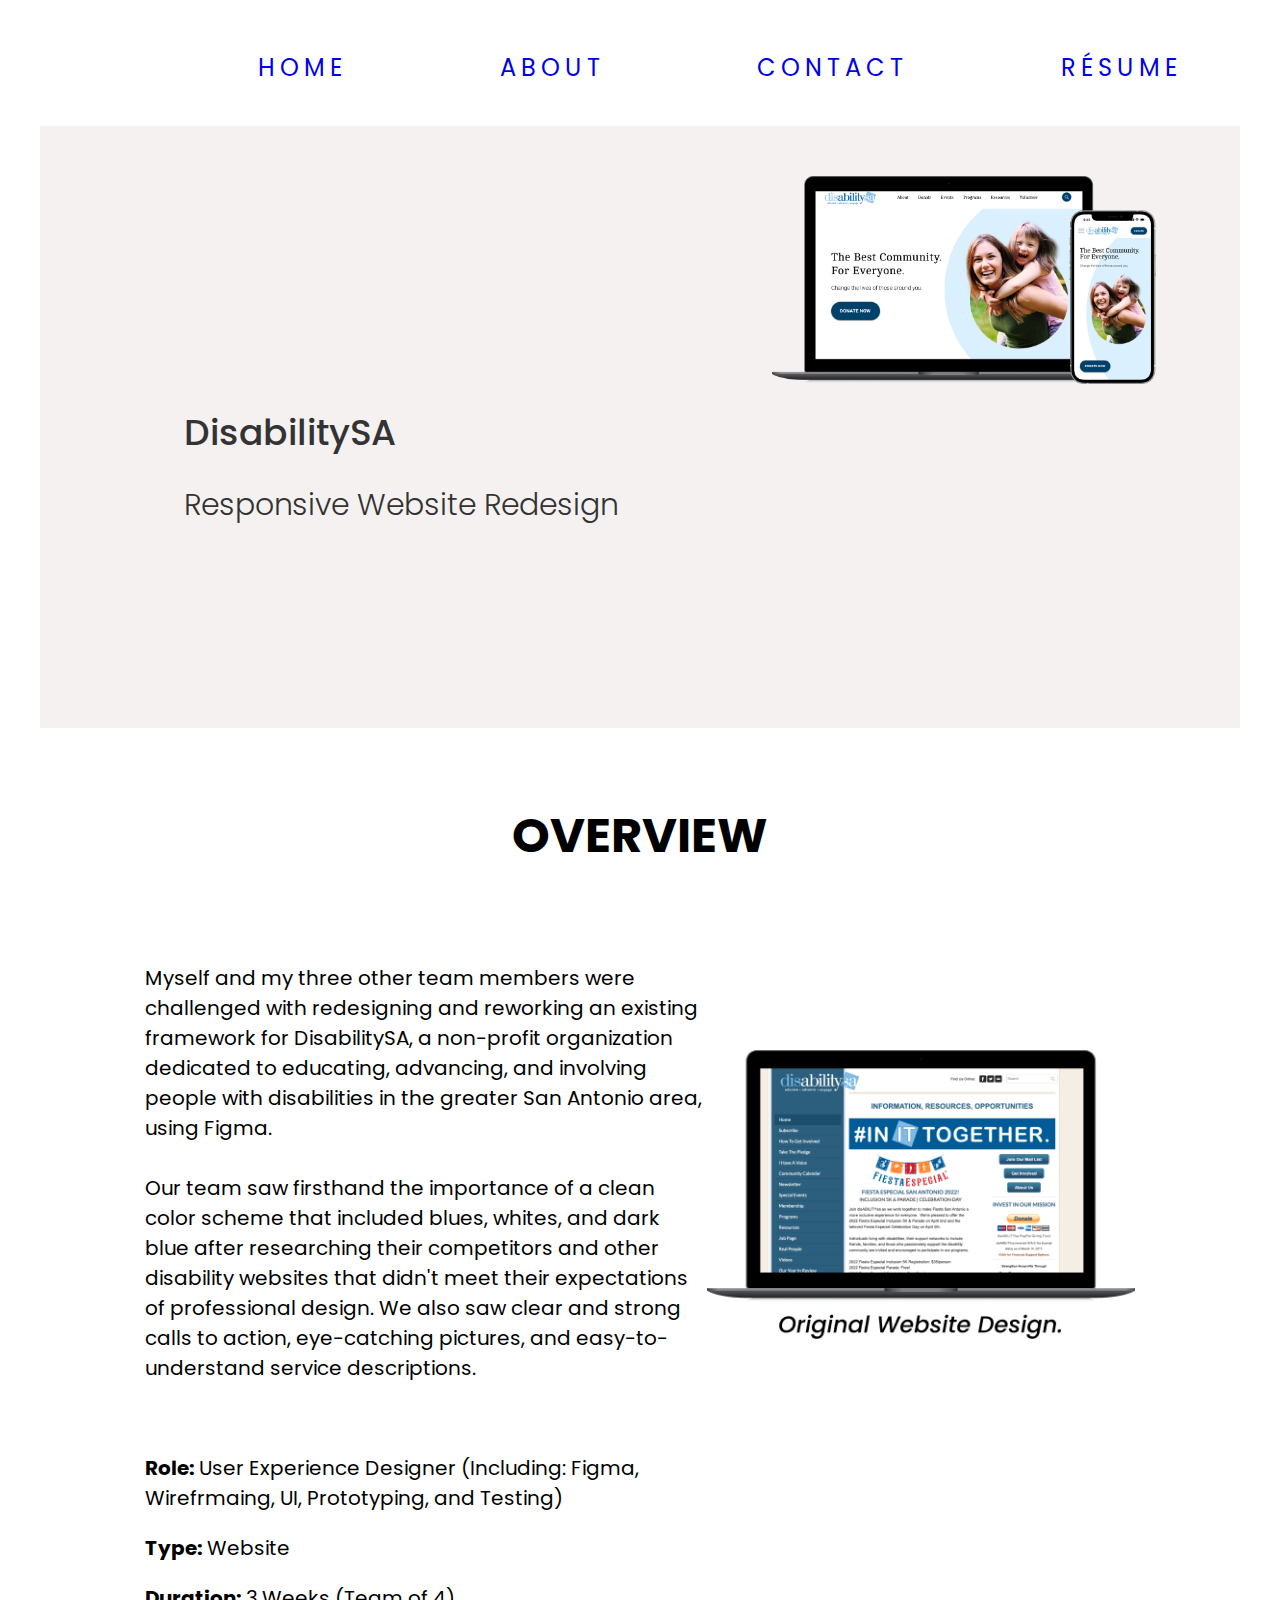
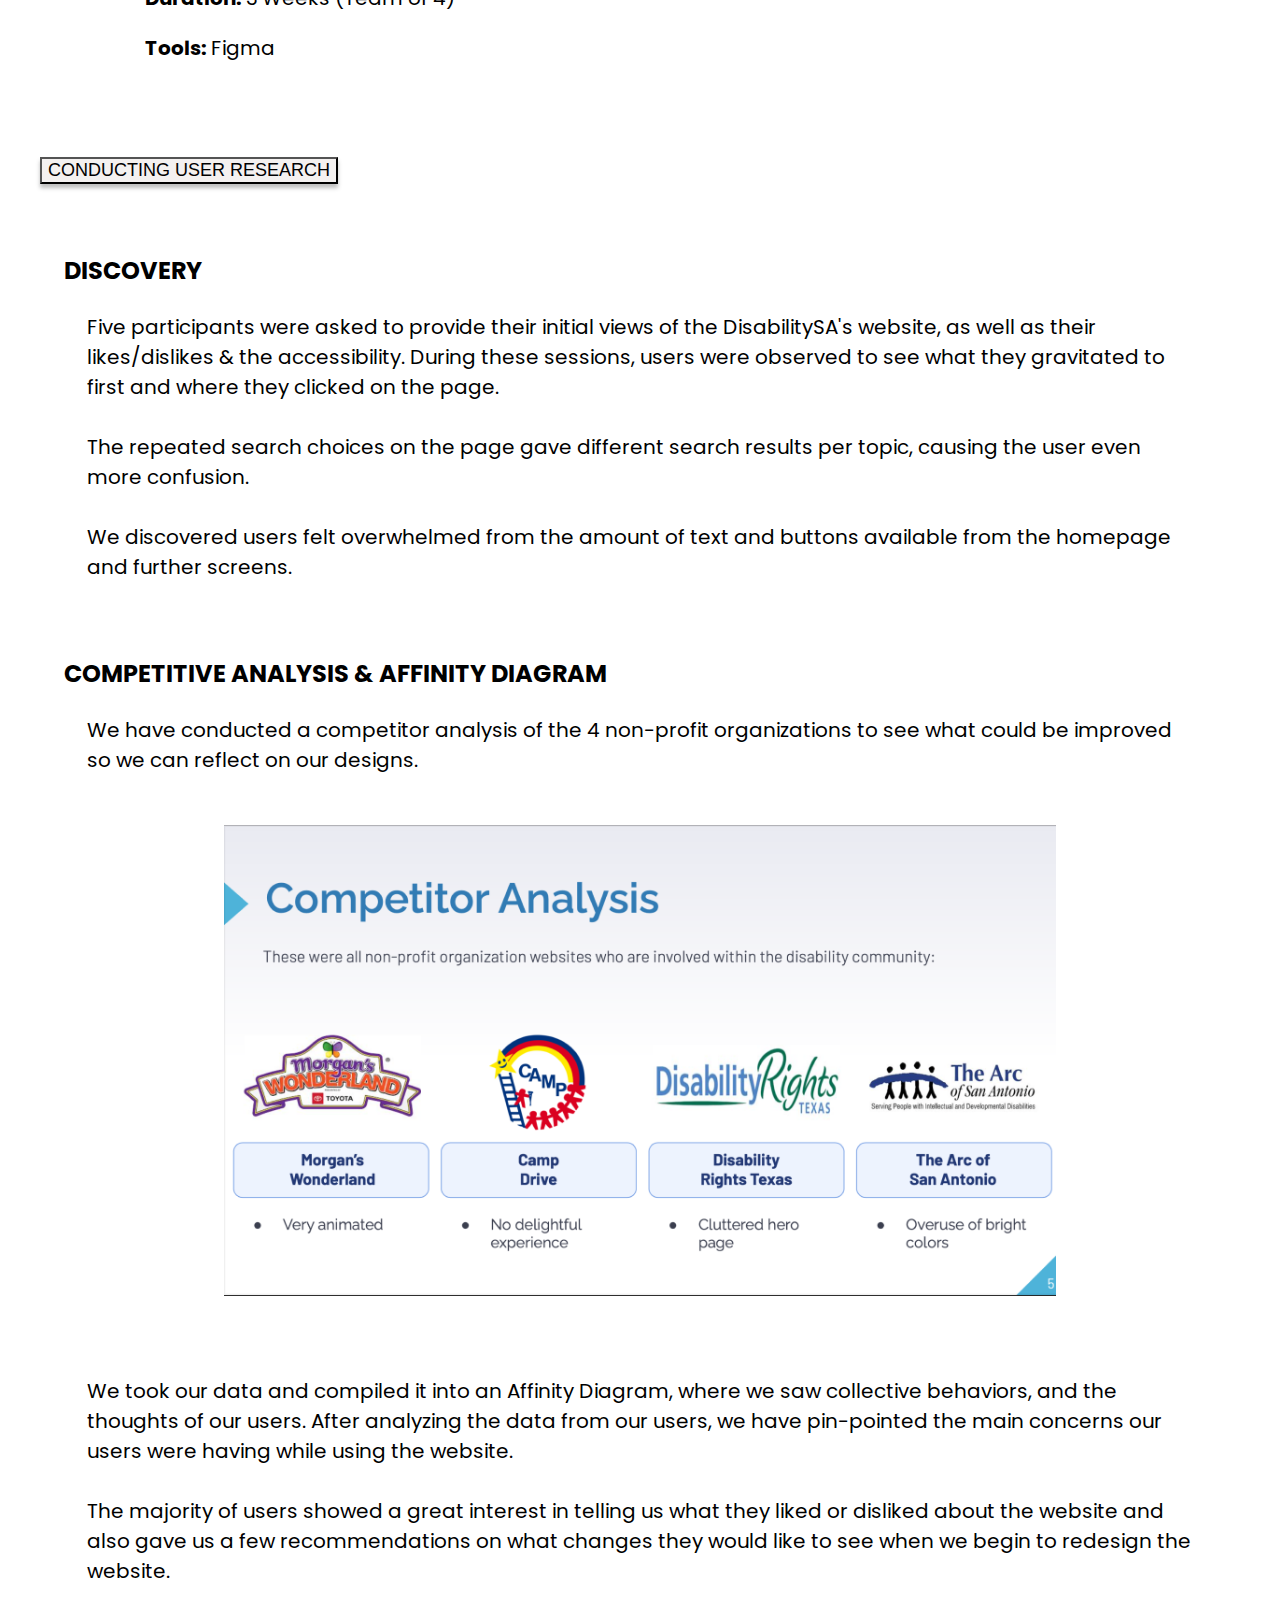
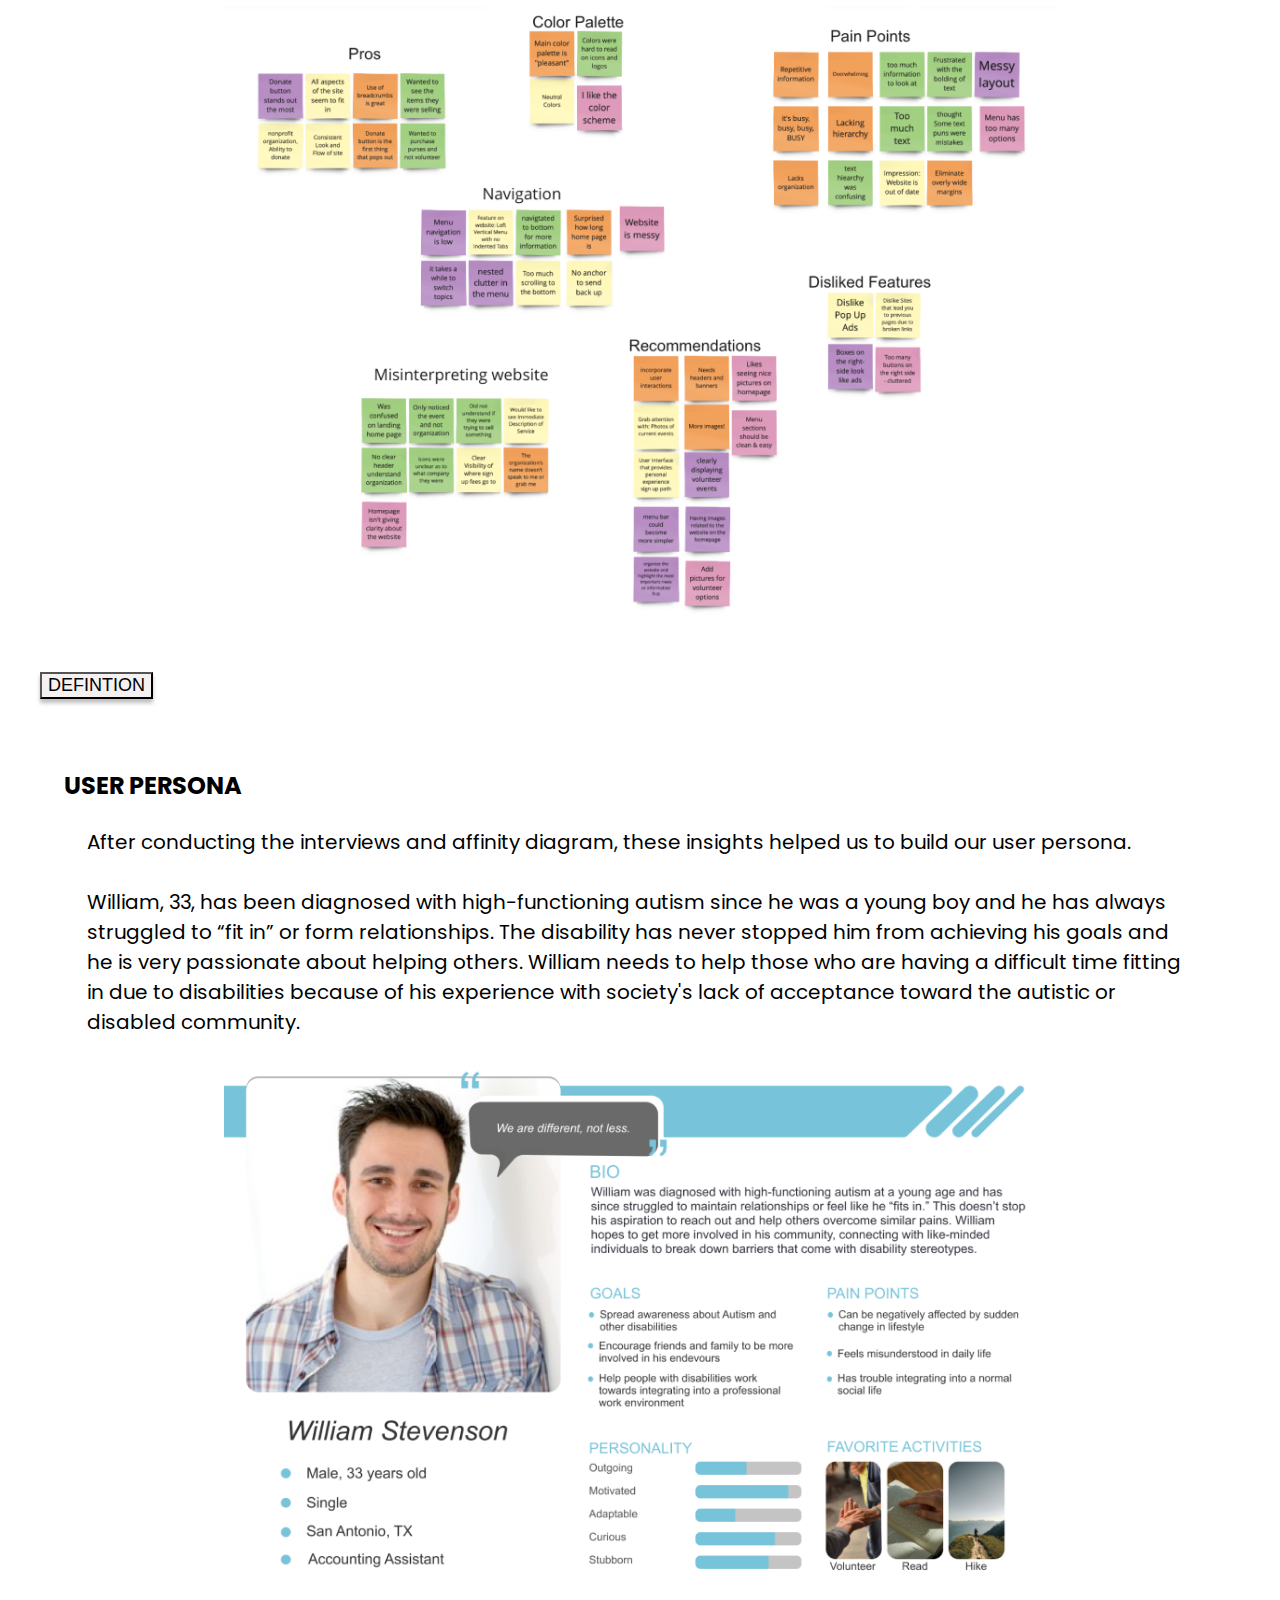
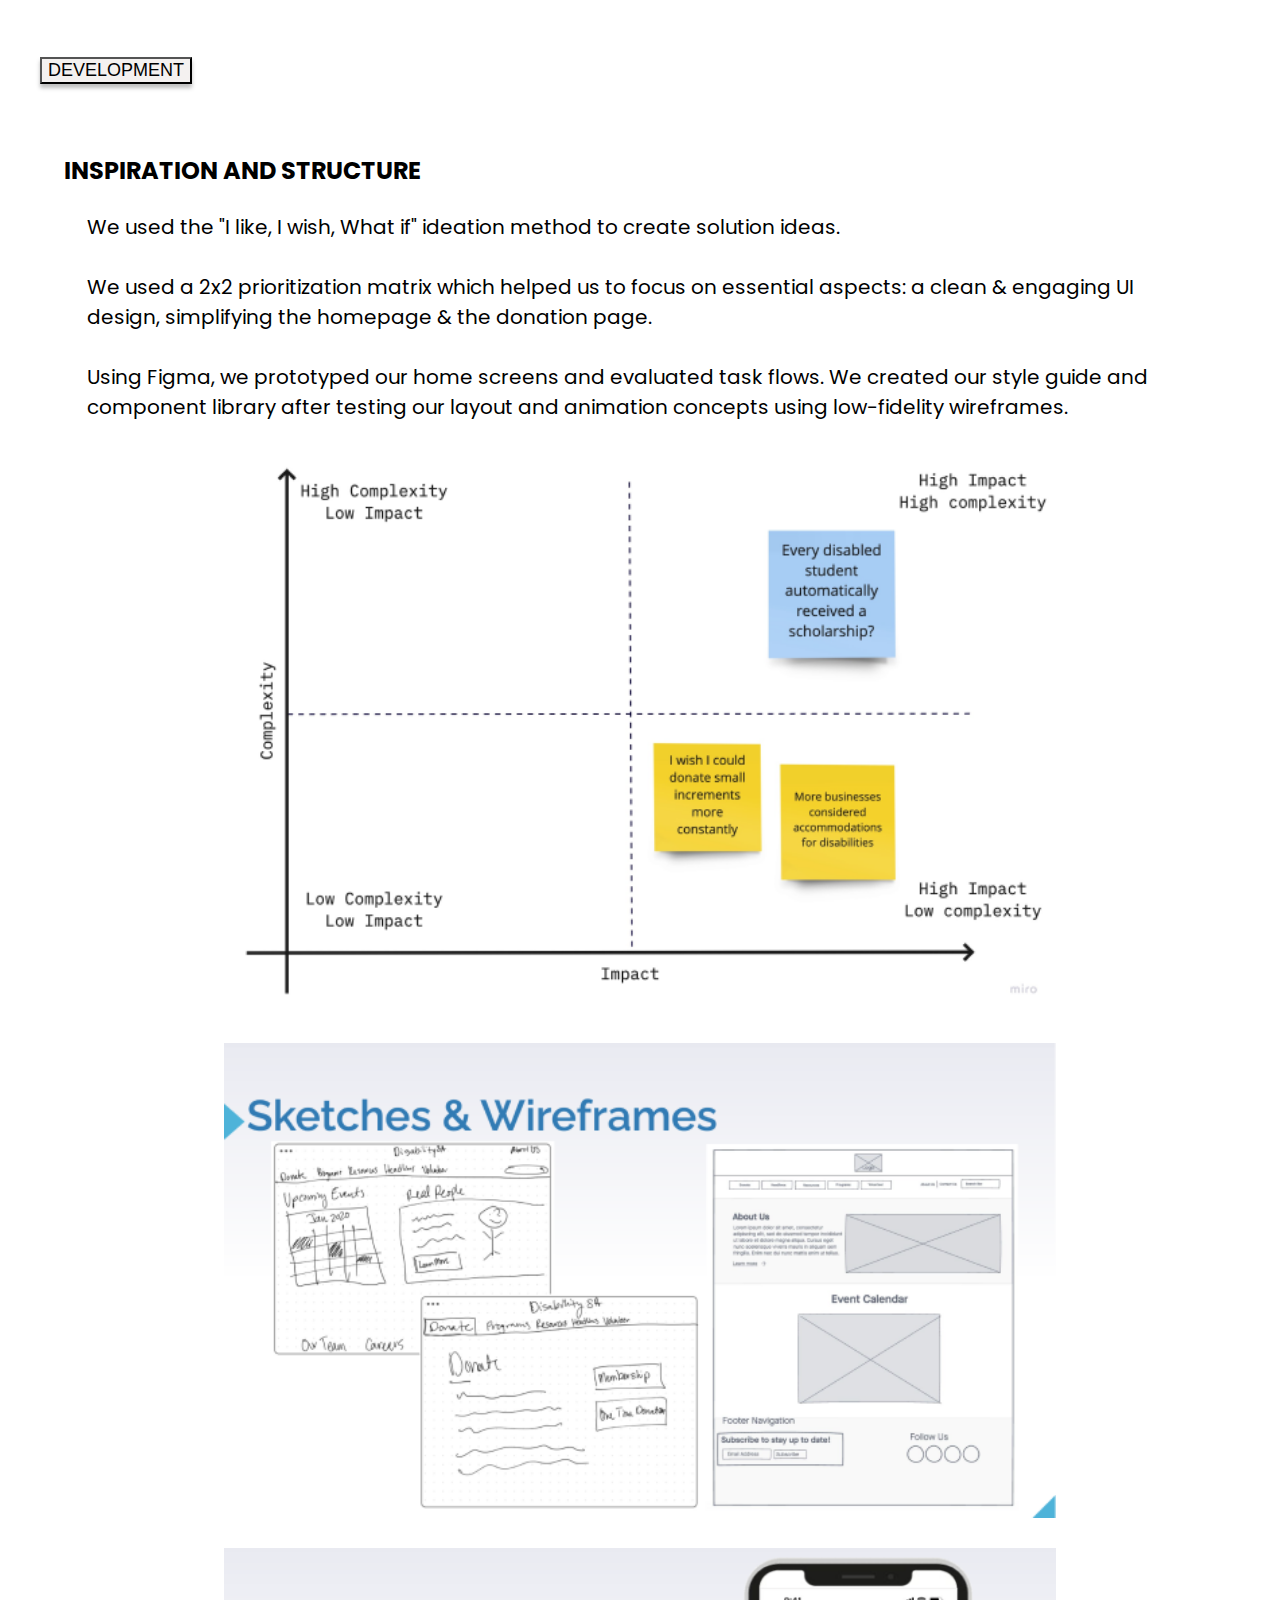
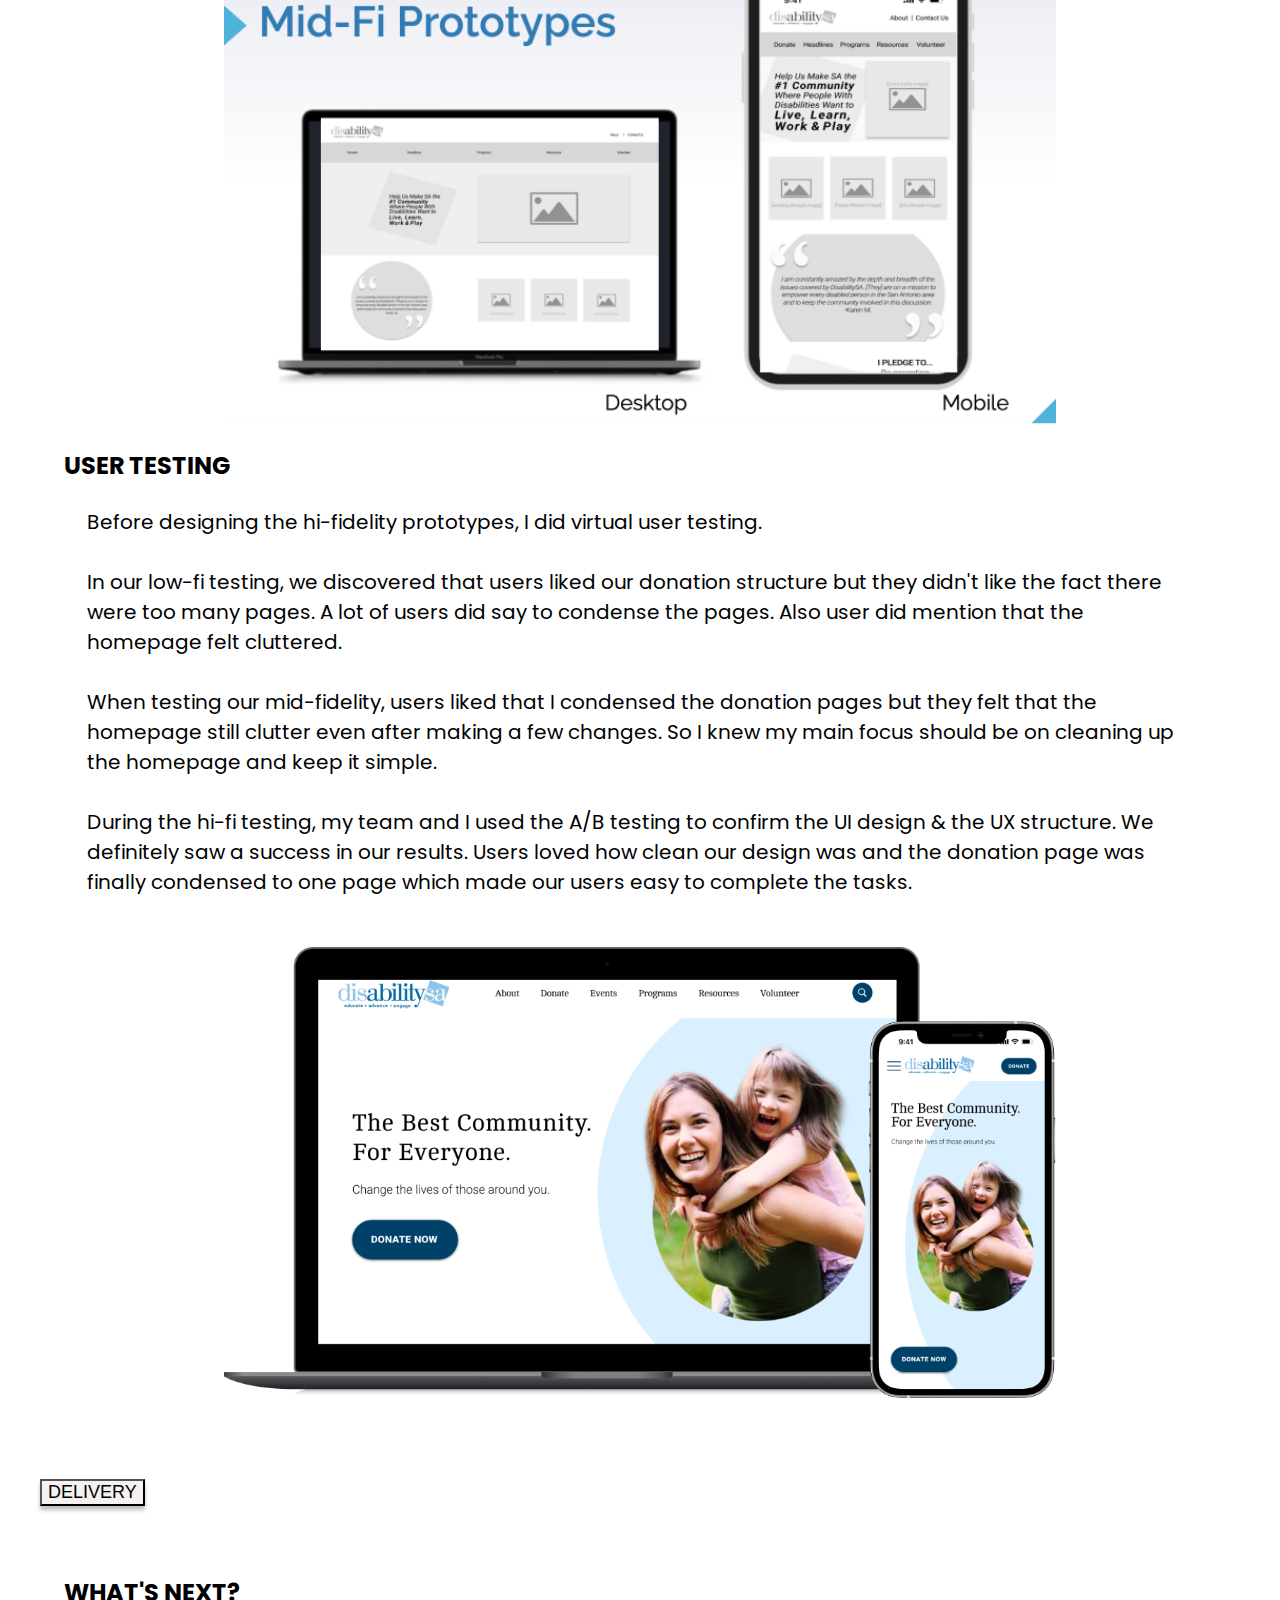
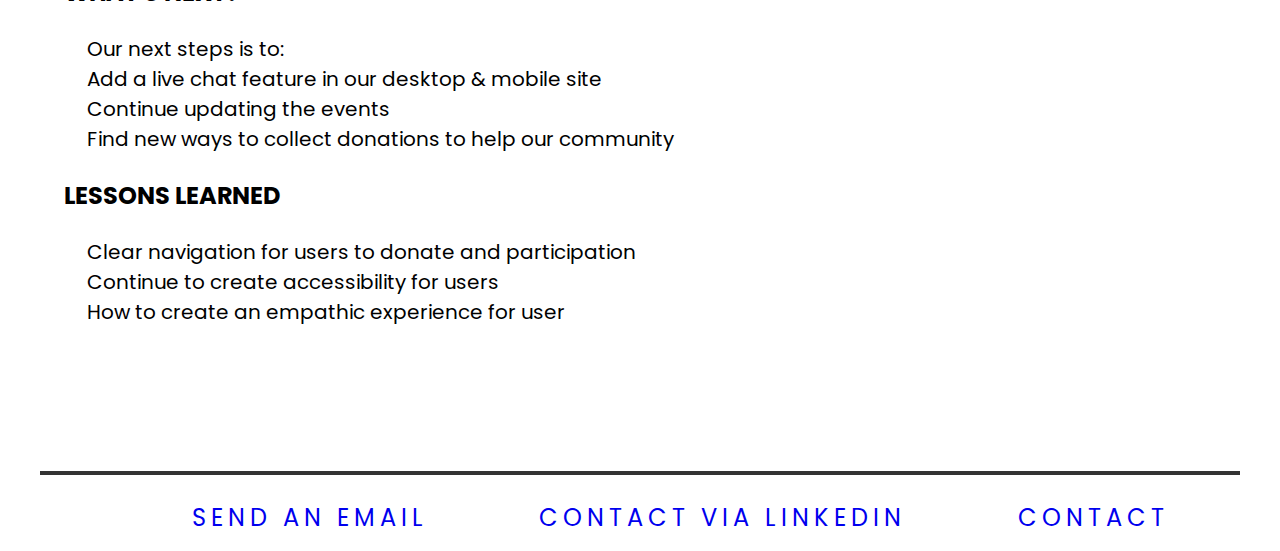
<file: disabilitysa.html>
<!DOCTYPE html>
<html lang="en">

<head>
    <meta charset="UTF-8">
    <meta http-equiv="X-UA-Compatible" content="IE=edge">
    <meta name="viewport" content="width=device-width, initial-scale=1.0">
    <link href="https://cdn.jsdelivr.net/npm/bootstrap@5.0.0-beta3/dist/css/bootstrap.min.css" rel="stylesheet" integrity="sha384-eOJMYsd53ii+scO/bJGFsiCZc+5NDVN2yr8+0RDqr0Ql0h+rP48ckxlpbzKgwra6" crossorigin="anonymous">
    <link href="https://cdn.jsdelivr.net/npm/bootstrap@5.0.2/dist/css/bootstrap.min.css" rel="stylesheet" integrity="sha384-EVSTQN3/azprG1Anm3QDgpJLIm9Nao0Yz1ztcQTwFspd3yD65VohhpuuCOmLASjC" crossorigin="anonymous">
    <title>About Me</title>
    <link rel="preconnect" href="https://fonts.googleapis.com">
    <link rel="preconnect" href="https://fonts.gstatic.com" crossorigin>
    <link href="https://fonts.googleapis.com/css2?family=Poppins:ital,wght@0,100;0,200;0,300;0,400;0,500;0,600;0,700;0,800;0,900;1,100;1,200;1,300;1,400;1,500;1,600;1,700;1,800;1,900&display=swap" rel="stylesheet">
    <link rel="stylesheet" href="css/main.css">

</head>
<body>

    <header>
        <nav class="navBar">
            <ul>
                <li class="navItem"><a href="index.html">HOME</a></li>
                <li class="navItem"><a href="#">ABOUT</a></li>
                <li class="navItem"><a href="#">CONTACT</a></li>
                <li class="navItem"><a href="#">RÉSUME</a></li>
            </ul>
        </nav>
    </header>


    <section class="disabilitysa-sec">
        <div class="disability-home">
            <div class="content-myinfo">
                <div class="content-case-study-header">
                    <p class="projectName">DisabilitySA</p>
                    <p class="projectInfo">Responsive Website Redesign</p>
                </div>
            </div>
            <img src="images/disabilitysa-case-study/DisabilitySA-case-study-large.png" alt="AboutMe" class="case-study-pic">
        </div>
    </section>

    <section class="overview-div">
        <P class="heading-cs overview-title">OVERVIEW</P>
        <div class="overview-body accordion-body">
            <div class="content-disabilitysa">
                <div class="content-case-study">
                    <p class="description-case-study">Myself and my three other team members were challenged with redesigning and reworking an existing framework for DisabilitySA, a non-profit organization dedicated to educating, advancing, and involving people with disabilities in the greater San Antonio area, using Figma.
                    <br><br>Our team saw firsthand the importance of a clean color scheme that included blues, whites, and dark blue after researching their competitors and other disability websites that didn't meet their expectations of professional design. We also saw clear and strong calls to action, eye-catching pictures, and easy-to-understand service descriptions.</p>
                    <br>
                    <p><span class="bold-cs">Role:</span> User Experience Designer (Including: Figma, Wirefrmaing, UI, Prototyping, and Testing)</p>
                    <p><span class="bold-cs">Type:</span> Website</p>
                    <p><span class="bold-cs">Duration:</span> 3 Weeks (Team of 4)</p>
                    <p><span class="bold-cs">Tools:</span> Figma</p>
                </div>
            </div>
            <img src="images/disabilitysa-case-study/DisabilitySA-original.png" alt="AboutMe" class="case-study-pic">
        </div>
    </section>

    <section class="accordion-collapse-sec">
        <div class="accordion accordion-flush" id="accordionFlushExample">
            <div class="accordion-item">
              <h2 class="accordion-header" id="flush-headingOne">
                <button class="accordion-button collapsed" type="button" data-bs-toggle="collapse" data-bs-target="#flush-collapseOne" aria-expanded="false" aria-controls="flush-collapseOne">
                  CONDUCTING USER RESEARCH
                </button>
              </h2>
              <div id="flush-collapseOne" class="accordion-collapse collapse" aria-labelledby="flush-headingOne" data-bs-parent="#accordionFlushExample">
                <div class="accordion-body">
                    <P class="heading-cs">DISCOVERY</P>
                    <p class="accordian-desc">Five participants were asked to provide their initial views of the DisabilitySA's website, as well as their likes/dislikes & the accessibility.  During these sessions, users were observed to see what they gravitated to first and where they clicked on the page.<br><br>The repeated search choices on the page gave different search results per topic, causing the user even more confusion.<br><br>We discovered users felt overwhelmed from the amount of text and buttons available from the homepage and further screens.</p>
                    <br>
                    <P class="heading-cs">COMPETITIVE ANALYSIS & AFFINITY DIAGRAM</P>
                    <p class="accordian-desc">We have conducted a competitor analysis of the 4 non-profit organizations to see what could be improved so we can reflect on our designs.<br><br></p>
                    <img src="images/disabilitysa-case-study/DisabilitySA-competitor-analysis.png" class="user-research-pic">
                    <p class="accordian-desc"><br><br>We took our data and compiled it into an Affinity Diagram, where we saw collective behaviors, and the thoughts of our users. After analyzing the data from our users, we have pin-pointed the main concerns our users were having while using the website.<br><br>The majority of users showed a great interest in telling us what they liked or disliked about the website and also gave us a few recommendations on what changes they would like to see when we begin to redesign the website.</p>
                    <img src="images/disabilitysa-case-study/DisabilitySA-Affinity-diagram.png" class="user-research-pic">
                </div>
              </div>
            </div>
            <div class="accordion-item">
              <h2 class="accordion-header" id="flush-headingTwo">
                <button class="accordion-button collapsed" type="button" data-bs-toggle="collapse" data-bs-target="#flush-collapseTwo" aria-expanded="false" aria-controls="flush-collapseTwo">
                  DEFINTION
                </button>
              </h2>
              <div id="flush-collapseTwo" class="accordion-collapse collapse" aria-labelledby="flush-headingTwo" data-bs-parent="#accordionFlushExample">
                <div class="accordion-body">
                    <P class="heading-cs">USER PERSONA</P>
                    <p class="accordian-desc">After conducting the interviews and affinity diagram, these insights helped us to build our user persona.<br><br>William, 33, has been diagnosed with high-functioning autism since he was a young boy and he has always struggled to “fit in” or form relationships. The disability has never stopped him from achieving his goals and he is very passionate about helping others. William needs to help those who are having a difficult time fitting in due to disabilities because of his experience with society's lack of acceptance toward the autistic or disabled community.</p>
                    <img src="images/disabilitysa-case-study/DisabilitySA-persona.png" class="user-research-pic">
                </div>
              </div>
            </div>
            <div class="accordion-item">
              <h2 class="accordion-header" id="flush-headingThree">
                <button class="accordion-button collapsed" type="button" data-bs-toggle="collapse" data-bs-target="#flush-collapseThree" aria-expanded="false" aria-controls="flush-collapseThree">
                  DEVELOPMENT
                </button>
              </h2>
              <div id="flush-collapseThree" class="accordion-collapse collapse" aria-labelledby="flush-headingThree" data-bs-parent="#accordionFlushExample">
                <div class="accordion-body">
                    <P class="heading-cs">INSPIRATION AND STRUCTURE</P>
                    <p class="accordian-desc">We used the "I like, I wish, What if" ideation method to create solution ideas.<br><br>We used a 2x2 prioritization matrix which helped us to focus on essential aspects: a clean & engaging UI design, simplifying the homepage & the donation page.<br><br>Using Figma, we prototyped our home screens and evaluated task flows. We created our style guide and component library after testing our layout and animation concepts using low-fidelity wireframes.</p>
                    <img src="images/disabilitysa-case-study/DisabilitySA-prioritization-matrix.png" class="user-research-pic"><br>
                    <img src="images/disabilitysa-case-study/DisabilitySA-sketches-wireframes.png" class="user-research-pic"><br>
                    <img src="images/disabilitysa-case-study/DisabilitySA-mid-fi-prototypes.png" class="user-research-pic">
                    <P class="heading-cs">USER TESTING</P>
                    <p class="accordian-desc">Before designing the hi-fidelity prototypes, I did virtual user testing.<br><br>In our low-fi testing, we discovered that users liked our donation structure but they didn't like the fact there were too many pages.  A lot of users did say to condense the pages.  Also user did mention that the homepage felt cluttered.<br><br>When testing our mid-fidelity, users liked that I condensed the donation pages but they felt that the homepage still clutter even after making a few changes.  So I knew my main focus should be on cleaning up the homepage and keep it simple.<br><br>During the hi-fi testing, my team and I used the A/B testing to confirm the UI design & the UX structure.  We definitely saw a success in our results.  Users loved how clean our design was and the donation page was finally condensed to one page which made our users easy to complete the tasks.<br><br></p>
                    <img src="images/disabilitysa-case-study/DisabilitySA-case-study-large.png" class="user-research-pic"><br>
                </div>
              </div>
            </div>
            <div class="accordion-item">
              <h2 class="accordion-header" id="flush-headingFour">
                <button class="accordion-button collapsed" type="button" data-bs-toggle="collapse" data-bs-target="#flush-collapseFour" aria-expanded="false" aria-controls="flush-collapseFour">
                  DELIVERY
                </button>
              </h2>
              <div id="flush-collapseFour" class="accordion-collapse collapse" aria-labelledby="flush-headingFour" data-bs-parent="#accordionFlushExample">
                <div class="accordion-body">
                    <P class="heading-cs">WHAT'S NEXT?</P>
                    <p class="accordian-desc">Our next steps is to:<br>Add a live chat feature in our desktop & mobile site<br>Continue updating the events<br>Find new ways to collect donations to help our community</p>
                    <P class="heading-cs">LESSONS LEARNED</P>
                    <p class="accordian-desc">Clear navigation for users to donate and participation<br>Continue to create accessibility for users<br>How to create an empathic experience for user</p>
                </div>
              </div>
            </div>
          </div>
    </section>


    <div class="fixed-bottom back-top" id="back2top">
        <a href="#"><img src="images/Top.png"></a>
    </div>


    <footer>
        <div class="Footerline"></div>
        <ul>
            <li><a href="#" class="email">SEND AN EMAIL</a></li>
            <li><a href="#" class="linkedin">CONTACT VIA LINKEDIN</a></li>
            <li><a href="#" class="contact">CONTACT</a></li>
        </ul>
    </footer>

</body>


    <script src="js/index.js"></script>
    <script src="https://cdn.jsdelivr.net/npm/bootstrap@5.0.2/dist/js/bootstrap.bundle.min.js" integrity="sha384-MrcW6ZMFYlzcLA8Nl+NtUVF0sA7MsXsP1UyJoMp4YLEuNSfAP+JcXn/tWtIaxVXM" crossorigin="anonymous"></script>

</html>
</file>
<file: css/main.css>
body {
  margin-right: 40px;
  margin-left: 40px;
  font-family: 'Poppins', sans-serif;
}


a {
  position: relative;
  text-decoration: none;
  font-size: 24px;
  letter-spacing: 5px;
}

a:visited {
  text-decoration: none;
  color: #333333;
}


header {
  position: fixed;
  background-color: white;
  width: 100%;
  z-index: 1;
}


.navBar {
  vertical-align: top;
  padding: 2%;
}


ul {
  margin-left: auto;
  list-style-type: none;
  display: flex;
  justify-content: space-evenly;
  width: 100%;
  overflow: hidden;
  vertical-align: auto;
  align-items: center;
  background-color: white;
}


.hero-background {
  position: relative;
  margin-left: 250px;
  padding: 25%;
  background-color: #f4f1f0;
}


.profilePic {
  position: absolute;
  margin-left: 60%;
  width: 685px;
  height: auto;
  top: 107px;
}


.Hello {
  position: absolute;
  width: 135px;
  height: 72px;
  left: 100px;
  top: 225px;
  font-style: normal;
  font-weight: 500;
  font-size: 48px;
  line-height: 72px;
  color: #333333;
}


.Manvir {
  position: absolute;
  width: 550px;
  height: 150px;
  left: 100px;
  top: 287px;
  font-weight: 700;
  font-size: 100px;
  line-height: 150px;
  color: #333333;
}


.career-name {
  position: absolute;
  width: 376px;
  height: 72px;
  left: 100px;
  top: 427px;
  font-style: normal;
  font-weight: 500;
  font-size: 48px;
  line-height: 72px;
  color: #333333;
}


.my-intro {
  position: absolute;
  width: 647px;
  height: 117px;
  left: 100px;
  top: 524px;
  font-style: normal;
  font-weight: 300;
  font-size: 26px;
  line-height: 39px;
  color: #333333;
}


.btn-style {
  background: #D4C5B8;
  border-radius: 10px;
  box-shadow: 0px 6px 6px rgba(0, 0, 0, 0.25);
  padding: 1%;
}


.button1 {
  position: absolute;
  left: 100px;
  top: 707px;
}


.button2 {
  position: absolute;
  left: 450px;
  top: 707px;
}


.button-hover:hover {
  background-color: #A29289;
  color: white;
}


.Projects {
  position: relative;
  margin-top: 10%;
  left: 100px;
  font-style: normal;
  font-weight: 500;
  font-size: 50px;
  text-transform: uppercase;
  color: #333333;
}


.projectName {
  font-style: normal;
  font-weight: 500;
  font-size: 36px;
  color: #333333;
}


.projectInfo {
  font-style: normal;
  font-weight: 300;
  font-size: 30px;
  color: #333333;
}


.Project {
  position: relative;
  display: grid;
  left: 100px;
  grid-template-columns: repeat(2, auto);
  gap: 3em;
  margin-top: 8em;
  margin-bottom: 8em;
}


.content {
  text-align: left;
  width: 25em;
}


.back-top {
  position: fixed;
  bottom: 20px;
  left: 90%;
  display: none;
  padding: 75px;
}


footer {
  position: relative;
  bottom: 0;
  background-color: white;
}


.Footerline {
  position: relative;
  background-color: white;
  margin-top: 100px;
  margin-bottom: 25px;
  border: 2px solid #333333;
}


.aboutMe {
  margin-bottom: 10%;
}


.aboutmePic {
  position: relative;
  width: 685px;
  height: auto;
  margin-top: 210px;
}


.aboutmeTitle {
  position: absolute;
  left: 12%;
  top: 15%;
  font-weight: 400;
  font-size: 50px;
  line-height: 75px;
  letter-spacing: 5px;
  text-transform: uppercase;
  color: #333333;
}


.myInfo {
  position: relative;
  display: grid;
  margin-left: 100px;
  margin-right: 100px;
  top: 50px;
  grid-template-columns: repeat(2, auto);
  gap: 3em;
  margin-bottom: 8em;
}


.content-myinfo {
  position: relative;
  margin-top: 200px;
  font-weight: 300;
  font-size: 24px;
  line-height: 36px;
  color: #333333;
  margin-left: 10%;
}


.MyUXSkills {
  position: relative;
  width: 100%;
  height: 75px;
  font-weight: 400;
  font-size: 50px;
  line-height: 75px;
  letter-spacing: 0.05em;
  text-align: center;
  text-transform: uppercase;
  color: #333333;
}


.SkillsflexContainer {
  display: flex;
  flex-direction: row;
  padding: 0px 20% 0px 20%;
  margin: auto;
}


.div-skills {
  width: 33%;
  background: #F4F1F0;
  box-shadow: 0px 4px 4px rgba(0, 0, 0, 0.25);
  text-align: center;
  height: 300px;
  margin: 2%;
}


.skills-content {
  position: relative;
  top: 50%;
  left: 50%;
  transform: translate(-50%, -50%);
  padding: 1%;
}


h3 {
  font-weight: 400;
  font-size: 24px;
  line-height: 24px;
  text-transform: uppercase;
  color: #333333;
  margin: 5%;
}


.p-skills {
  font-weight: 300;
  font-size: 18px;
  line-height: 24px;
  text-align: center;
  font-feature-settings: 'calt' off, 'kern' off;
  color: #767676;
}

.disability-home {
  position: relative;
  display: grid;
  margin-left: 7%;
  margin-right: 7%;
  top: 10%;
  grid-template-columns: repeat(2, auto);
  gap: 3em;
}

.disabilitysa-sec{
  height: 80vh;
  background: #F4F1F0;
}

.content-case-study-header {
  text-align: left;
  margin-top: 25%;
  width: 25em;
}

.overview-div {
  padding: 2%;
}

.overview-body {
  position: relative;
  display: grid;
  margin-left: 5%;
  margin-right: 5%;
  grid-template-columns: repeat(2, auto);
}

.case-study-pic {
  width: 100%;
  max-width: 1000px;
  margin-top: 25%;
}

.accordion-body {
  font-size: 1.25rem;
  padding: 2%;
}

.bold-cs {
  font-weight: bold;
}

.heading-cs {
  font-size: 1.5rem;
  font-weight: bold;
}

.overview-title {
  font-size: 3rem;
  text-align: center;
}

.user-research-pic {
  display: block;
  width: 65vw;
  margin-left: auto;
  margin-right: auto;
}

.accordion-button {
  background-color: #F4F1F0;
  box-shadow: 0px 4px 4px rgba(0, 0, 0, 0.25);
  outline: #333333;
  font-size: .75em;
}

.accordian-desc {
  padding-left: 2%;
  padding-right: 2%;
}


@media only screen and (max-width:900px) {
  .disabilitysa-sec{
    height: 100vh;
    background: #F4F1F0;
  }

  .overview-body {
    position: relative;
    display: grid;
    margin-left: 5%;
    margin-right: 5%;
    grid-template-columns: repeat(1, auto);
  }

  .disability-home {
    position: relative;
    display: grid;
    margin-left: 100px;
    margin-right: 100px;
    top: 50px;
    grid-template-columns: repeat(1, auto);
    gap: 3em;
    margin-bottom: 8em;
  }

  .case-study-pic {
    width: 100vw;
    max-width: 75%;
    margin-top: 25%;
  }

}
</file>
